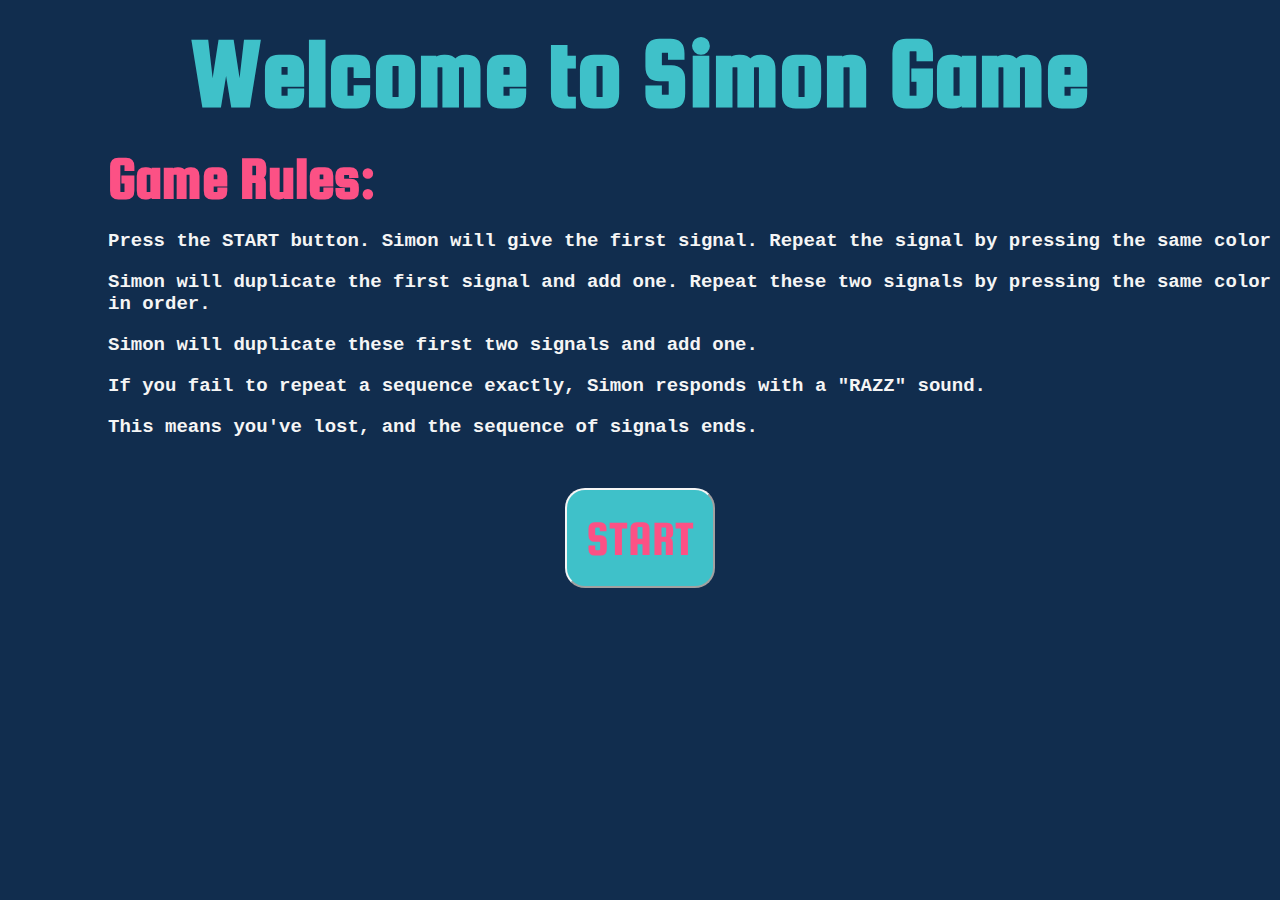
<file: index.html>
<!DOCTYPE html>
<html lang="en" dir="ltr">
  <head>
    <meta charset="utf-8">
    <title>🎮 FUN GAME</title>
    <link rel="stylesheet" href="styles.css"

    <!-- Imported google font for heading -->
    <link rel="preconnect" href="https://fonts.googleapis.com">
    <link rel="preconnect" href="https://fonts.gstatic.com" crossorigin>
    <link href="https://fonts.googleapis.com/css2?family=Squada+One&display=swap" rel="stylesheet">

  </head>
  <body>
    <h1> Welcome to Simon Game</h1>
    <h2> Game Rules:</h2>
    <h3> Press the START button. Simon will give the first signal. Repeat the signal by pressing the same color lens.</h3>
    <h3> Simon will duplicate the first signal and add one. Repeat these two signals by pressing the same color lenses, in order.</h3>
    <h3> Simon will duplicate these first two signals and add one.</h3>
    <h3> If you fail to repeat a sequence exactly, Simon responds with a "RAZZ" sound.</h3>
    <h3> This means you've lost, and the sequence of signals ends.</h3>

    <!-- used div to center the button -->
    <div class="btnhoder">
      <a href="game.html"><button class = "start"> START</button> </a>

    </div>

  </body>
</html>
</file>
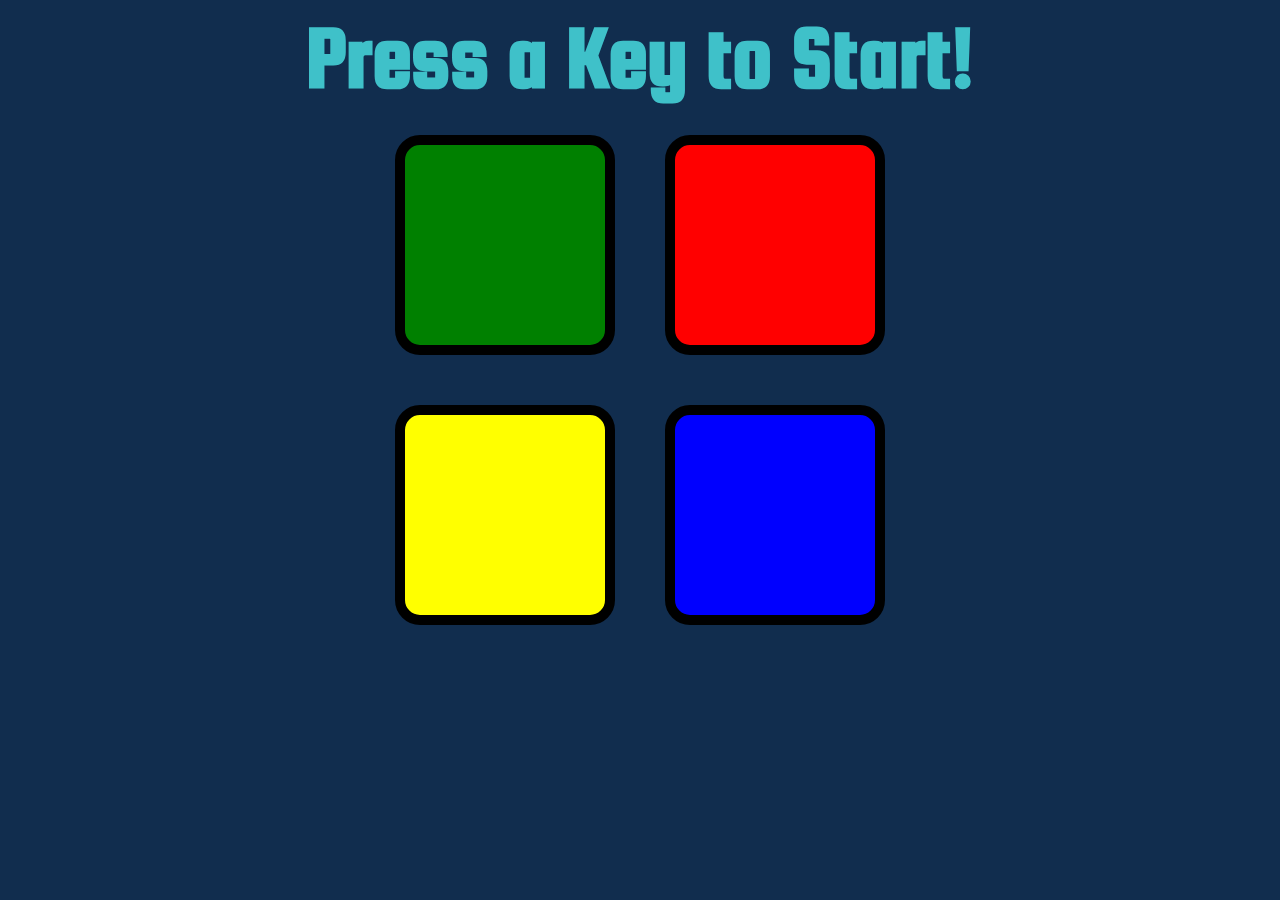
<file: game.html>
<!DOCTYPE html>
<html lang="en" dir="ltr">

<head>
  <meta charset="utf-8">
  <title>Simon Game</title>
  <link rel="stylesheet" href="styles.css">

  <!-- Imported google font for heading -->
  <link rel="preconnect" href="https://fonts.googleapis.com">
  <link rel="preconnect" href="https://fonts.gstatic.com" crossorigin>
  <link href="https://fonts.googleapis.com/css2?family=Squada+One&display=swap" rel="stylesheet">
</head>

<body>
  <h1 class='heading'> Press a Key to Start!</h1>

  <div class="container">
    <div class="box1 box" data-value="1"> </div>

    <div class="box2 box" data-value="2"> </div>

    <div class="box3 box" data-value="3"> </div>

    <div class="box4 box" data-value="4"> </div>
  </div>

  <script src="script.js"></script>
</body>

</html>
</file>
<file: styles.css>
/* from here designed game.html */

body{
  background-color: #112D4E;
}

.heading {
  font-family: 'Squada One', cursive;
  text-align: center;
  font-size: 90px;
  color: #3FC1C9;
  margin: 10px 0;
}

.container {
  width: 530px;
  height:530px;
  margin: 0 auto;
  position :relative;
}

.box1{
  background-color: green;
  position: absolute;
  left:20px;
  top:20px;
}

.box2{
  background-color: red;
  position: absolute;
  right:20px;
  top:20px;

}
.box3{
  background-color: yellow;
  position: absolute;
  left:20px;
  bottom:20px;

}
.box4{
  background-color: blue;
  position: absolute;
  right:20px;
  bottom:20px;

}

.box {
  width:200px;
  height: 200px;
  border-radius: 25px;
  border-color: black;
  border-style: solid;
  border-width: 10px;
}

.flash {
  background-color:white;
}

.wrongans {
  background-color: red;
}

/* from here designed index.html */
h1 {
  font-family: 'Squada One', cursive;
  text-align: center;
  font-size: 100px;
  color: #3FC1C9;
  margin: 20px 0;

}

h2 {
  font-family: 'Squada One', cursive;
  position: relative;
  left: 100px;
  font-size: 60px;
  color: #FC5185;
  margin: 20px 0;
}

h3 {
  font-family:monospace;
  position: relative;
  left: 100px;
  font-size: 19px;
  color: #F5F5F5;
}

.btnhoder {
  text-align: center;
  margin-top: 50px;
}
.start {
  width : 150px;
  height:100px;
  background-color: #3FC1C9;
  font-family: 'Squada One', cursive;
  color: #FC5185;
  font-size: 50px;
  border-radius: 20px;
  border-color: #F5F5F5;

}
</file>
